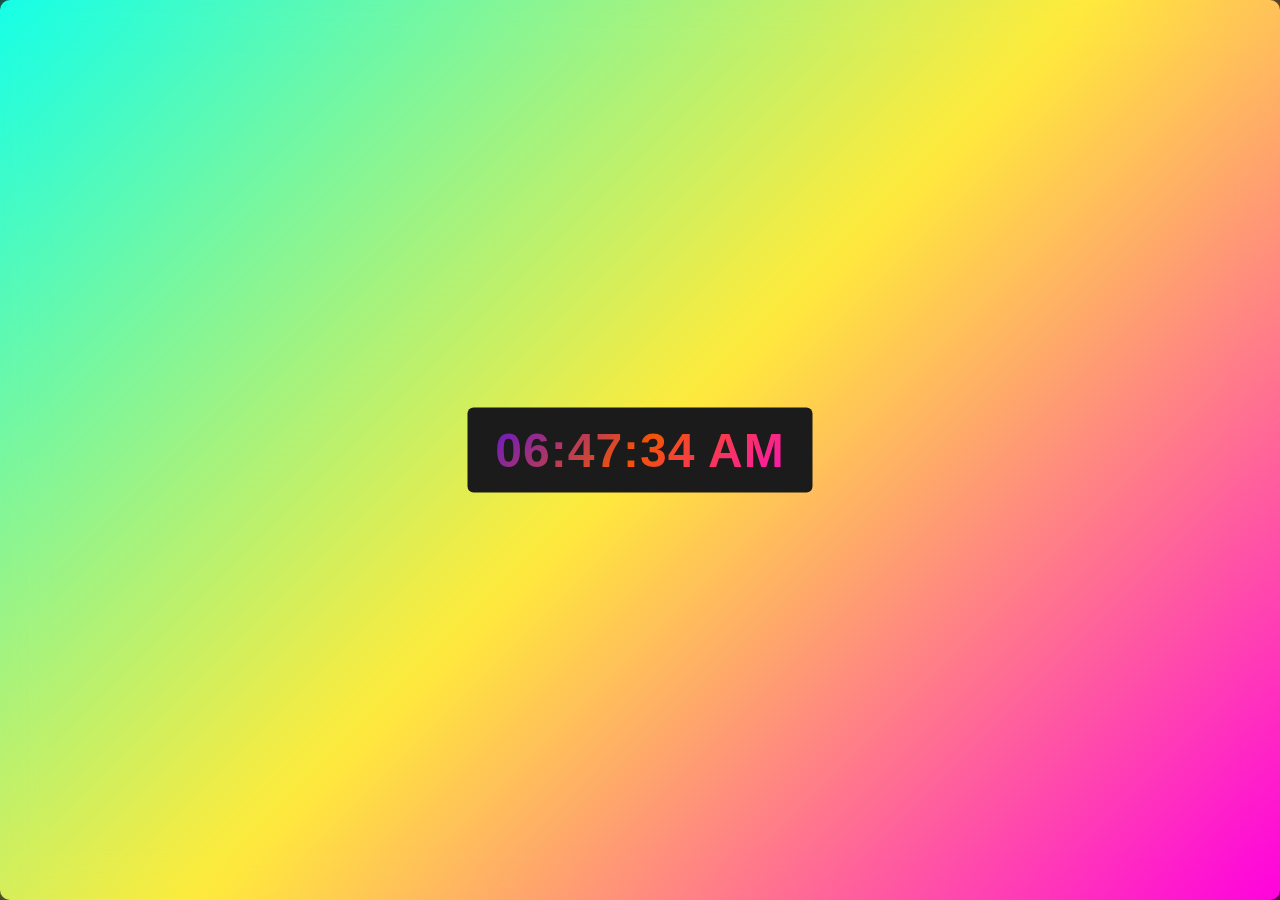
<file: index.html>
<!DOCTYPE html>
<html lang="en">
<head>
    <meta charset="UTF-8">
    <meta http-equiv="X-UA-Compatible" content="IE=edge">
    <meta name="viewport" content="width=device-width, initial-scale=1.0">
    <title>Digital</title>
    <link rel="stylesheet" href= "./css/digital.css">
</head>
<body>

<div class="wrapper">
    <div class="display">
        <div id="time"></div>
    </div>
    <span></span>
    <span></span>
</div>
    <script src="./js/digital.js"></script>
</body>
</html>
</file>
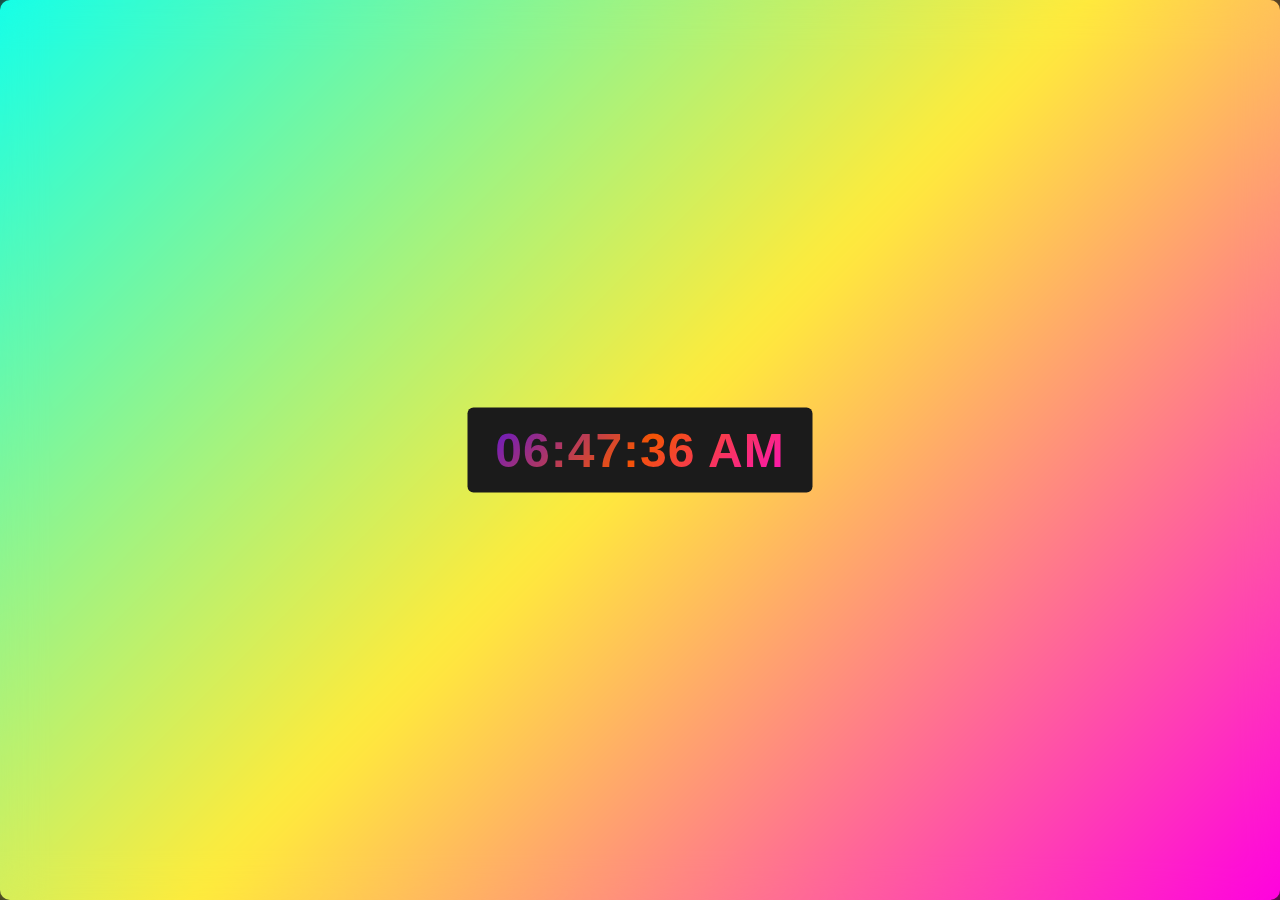
<file: digital/index.html>
<!DOCTYPE html>
<html lang="en">
<head>
    <meta charset="UTF-8">
    <meta http-equiv="X-UA-Compatible" content="IE=edge">
    <meta name="viewport" content="width=device-width, initial-scale=1.0">
    <title>Digital</title>
    <link rel="stylesheet" href= "../digital/css/digital.css">
</head>
<body>

<div class="wrapper">
    <div class="display">
        <div id="time"></div>
    </div>
    <span></span>
    <span></span>
</div>
    <script src="../digital/js/digital.js"></script>
</body>
</html>
</file>
<file: css/digital.css>
*{
    margin: 0;
    padding: 0;
    box-sizing: border-box;
    font-family: 'Roboto', sans-serif;
}
html,body{
    display: grid;
    height: 100%;
    place-items: center;
    background: rgb(24, 17, 17);
}
.wrapper{
    height: 6.25rem;
    width: 22.5rem;
   background: linear-gradient(135deg, #14ffe9, #ffeb3b, #ff00e0);
   border-radius: 0.625rem;
   cursor: default;
   animation: animate 1.5s linear infinite;
}
.wrapper .display,
.wrapper span{
    position: absolute;
    top: 50%;
    left: 50%;
    transform: translate(-50%, -50%);

}
.wrapper .display{
    position: absolute;
    /* opacity: 0; */
    top: 50%;
    left: 50%;
    transform: translate(-50%, -50%);
    z-index: 999;
    background:#1b1b1b;
    width: 21.563rem;
    height: 5.313rem;
    border-radius: 0.375rem;
    text-align: center;
}
.wrapper .display #time{
line-height: 5.313rem;
color: #fff;
font-size: 3rem;
font-weight: 600;
letter-spacing: 0.063rem;
background: linear-gradient(135deg, hsl(254, 97%, 51%), #f35405, #fe04e5);
-webkit-background-clip: text;
-webkit-text-fill-color: transparent;
animation: animate 1.5s linear infinite;
}
@keyframes animate {
    100%{
        filter:hue-rotate(360deg);
    }
}
.wrapper span{
    height: 100%;
    width: 100%;
    background: inherit;
    border-radius: 0.625rem;
}

.wrapper span:first-child{
    filter: blur(0.625rem);    
}
.wrapper span:last-child{
    filter: blur(1.25rem);    
}
</file>
<file: digital/css/digital.css>
*{
    margin: 0;
    padding: 0;
    box-sizing: border-box;
    font-family: 'Roboto', sans-serif;
}
html,body{
    display: grid;
    height: 100%;
    place-items: center;
    background: rgb(24, 17, 17);
}
.wrapper{
    height: 6.25rem;
    width: 22.5rem;
   background: linear-gradient(135deg, #14ffe9, #ffeb3b, #ff00e0);
   border-radius: 0.625rem;
   cursor: default;
   animation: animate 1.5s linear infinite;
}
.wrapper .display,
.wrapper span{
    position: absolute;
    top: 50%;
    left: 50%;
    transform: translate(-50%, -50%);

}
.wrapper .display{
    position: absolute;
    /* opacity: 0; */
    top: 50%;
    left: 50%;
    transform: translate(-50%, -50%);
    z-index: 999;
    background:#1b1b1b;
    width: 21.563rem;
    height: 5.313rem;
    border-radius: 0.375rem;
    text-align: center;
}
.wrapper .display #time{
line-height: 5.313rem;
color: #fff;
font-size: 3rem;
font-weight: 600;
letter-spacing: 0.063rem;
background: linear-gradient(135deg, hsl(254, 97%, 51%), #f35405, #fe04e5);
-webkit-background-clip: text;
-webkit-text-fill-color: transparent;
animation: animate 1.5s linear infinite;
}
@keyframes animate {
    100%{
        filter:hue-rotate(360deg);
    }
}
.wrapper span{
    height: 100%;
    width: 100%;
    background: inherit;
    border-radius: 0.625rem;
}

.wrapper span:first-child{
    filter: blur(0.625rem);    
}
.wrapper span:last-child{
    filter: blur(1.25rem);    
}
</file>
